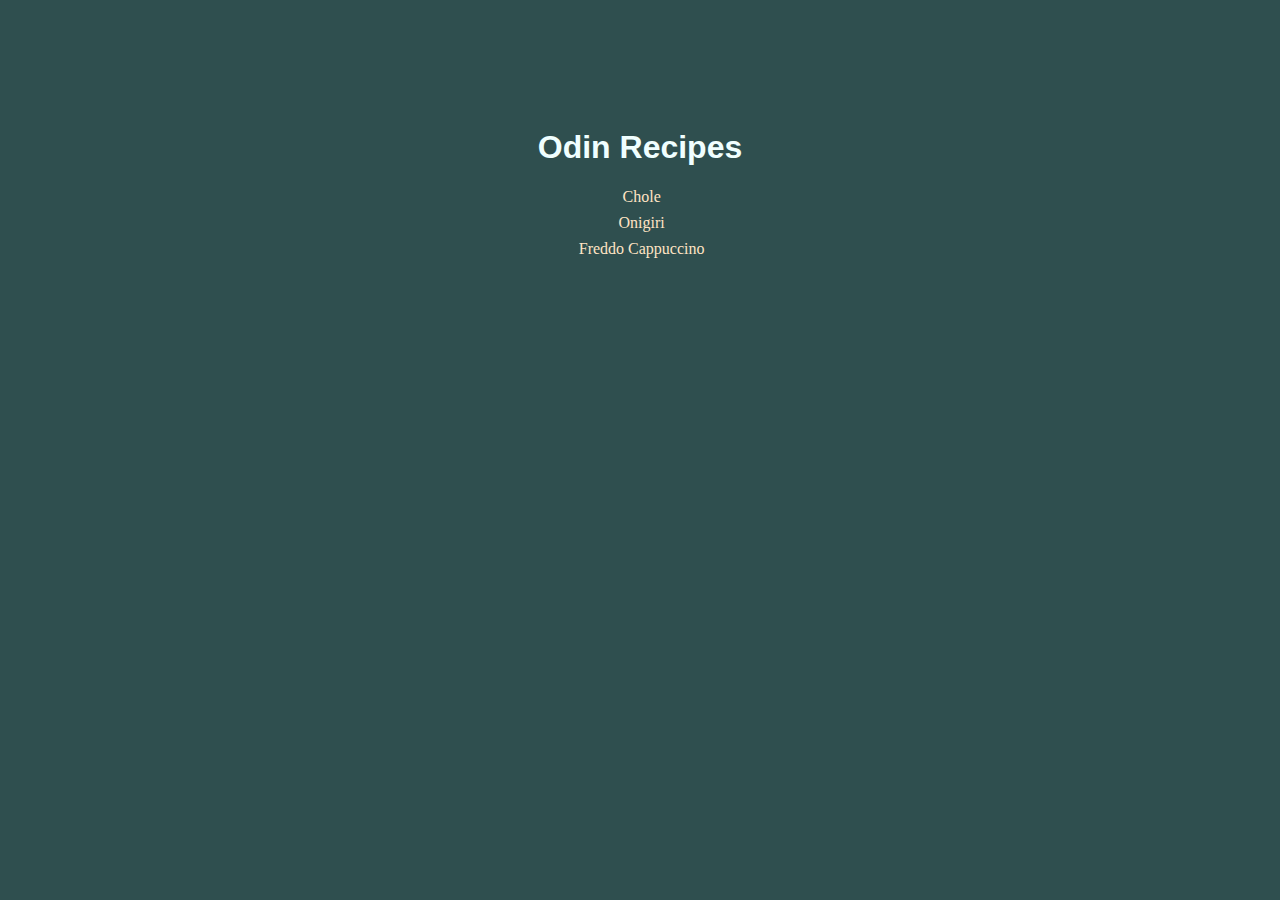
<file: index.html>
<!DOCTYPE html>
<html lang="en">
<head>
    <meta charset="UTF-8">
    <meta name="viewport" content="width=device-width, initial-scale=1.0">
    <title>Odin Recipes</title>
    <link rel="stylesheet" href="./styles/index.css">
</head>
<body>
    <h1>Odin Recipes</h1>
    <ul>
        <li><a href="./recipes/chole-bhature.html">Chole</a ></li>
        <li><a href="./recipes/onigiri.html">Onigiri</a></li>
        <li><a href="./recipes/freddo-cappuccino.html">Freddo Cappuccino</a></li>
    </ul>
</body>
</html>
</file>
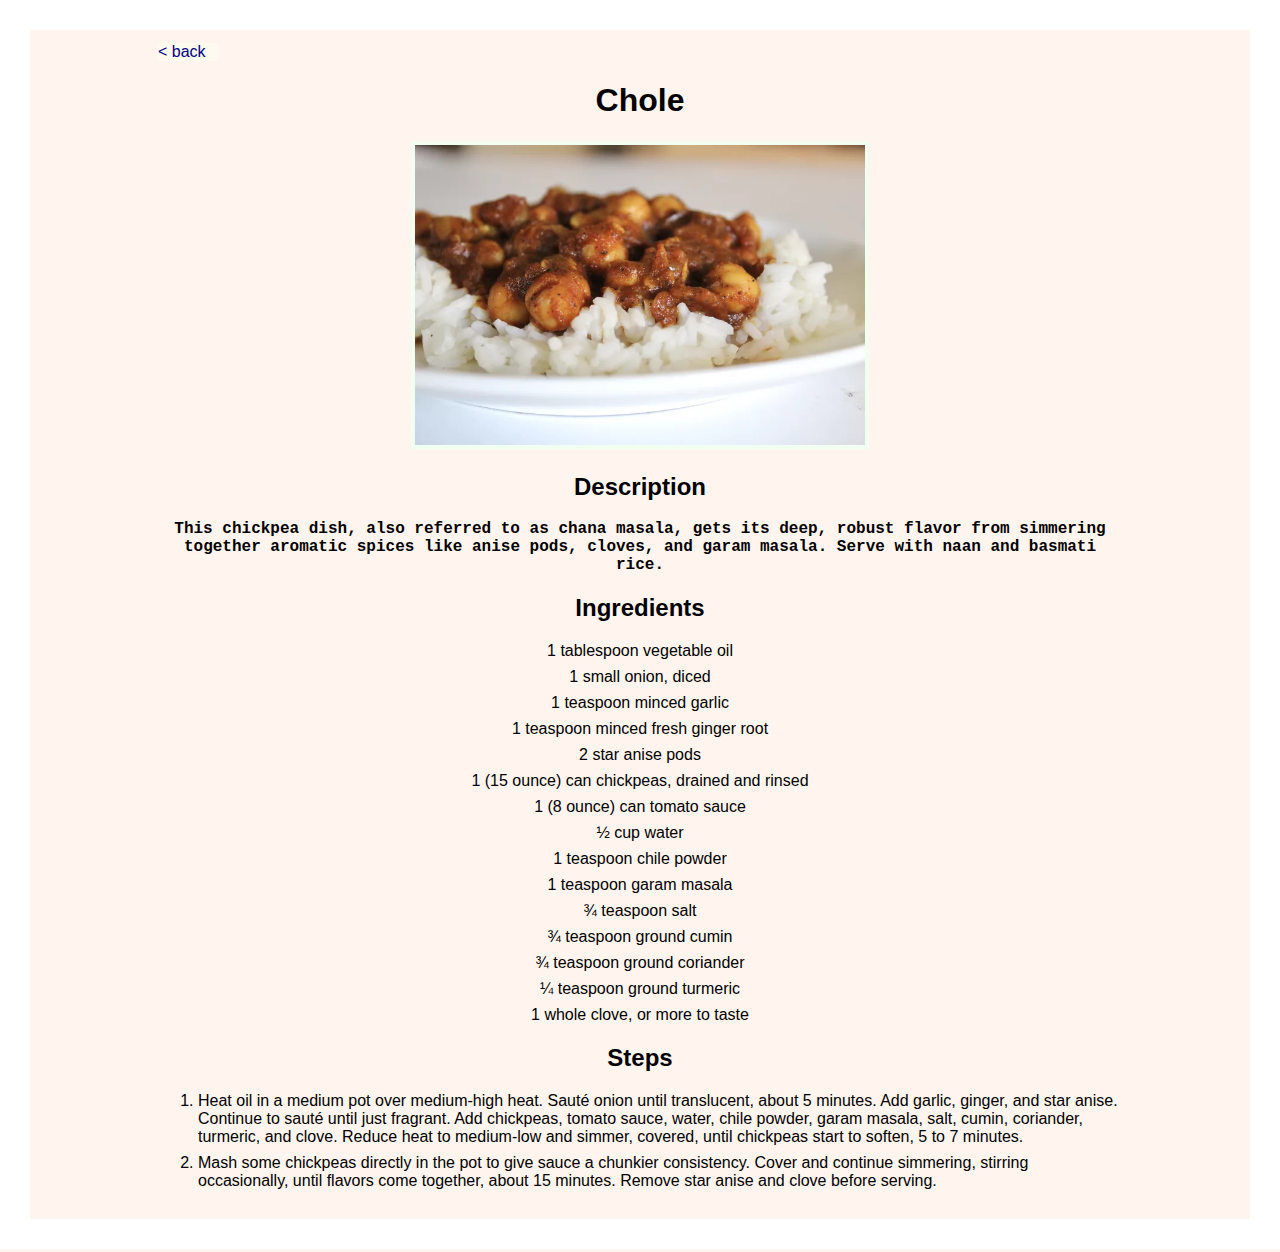
<file: recipes/chole-bhature.html>
<!DOCTYPE html>
<html lang="en">
<head>
    <meta charset="UTF-8">
    <meta name="viewport" content="width=device-width, initial-scale=1.0">
    <title>Chole</title>
    <link rel="stylesheet" href="../styles/recipes.css">
</head>
<body>
    <a href="../">&lt; back</a>
    <h1>Chole</h1>
    <img src="../images/Chole.png" alt="Chole-image">
    <h2>Description</h2>
    <p>This chickpea dish, also referred to as chana masala, gets its deep,
        robust flavor from simmering together aromatic spices like anise pods,
        cloves, and garam masala. Serve with naan and basmati rice.
    </p>
    <h2>Ingredients</h2>
    <ul>
        <li>1 tablespoon vegetable oil</li>
        <li>1 small onion, diced</li>
        <li>1 teaspoon minced garlic</li>
        <li>1 teaspoon minced fresh ginger root</li>
        <li>2 star anise pods</li>
        <li>1 (15 ounce) can chickpeas, drained and rinsed</li>
        <li>1 (8 ounce) can tomato sauce</li>
        <li>½ cup water</li>
        <li>1 teaspoon chile powder</li>
        <li>1 teaspoon garam masala</li>
        <li>¾ teaspoon salt</li>
        <li>¾ teaspoon ground cumin</li>
        <li>¾ teaspoon ground coriander</li>
        <li>¼ teaspoon ground turmeric</li>
        <li>1 whole clove, or more to taste</li>
    </ul>
    <h2>Steps</h2>
    <ol>
        <li>Heat oil in a medium pot over medium-high heat. Sauté onion until translucent, 
            about 5 minutes. Add garlic, ginger, and star anise. Continue to sauté until just fragrant. 
            Add chickpeas, tomato sauce, water, chile powder, garam masala, salt, cumin, coriander, turmeric, and clove.
            Reduce heat to medium-low and simmer, covered, until chickpeas start to soften, 5 to 7 minutes.
        </li>
        <li>
            Mash some chickpeas directly in the pot to give sauce a chunkier consistency. 
            Cover and continue simmering, stirring occasionally, until flavors come together, about 15 minutes. 
            Remove star anise and clove before serving.
        </li>
    </ol>

    
</body>
</html>
</file>
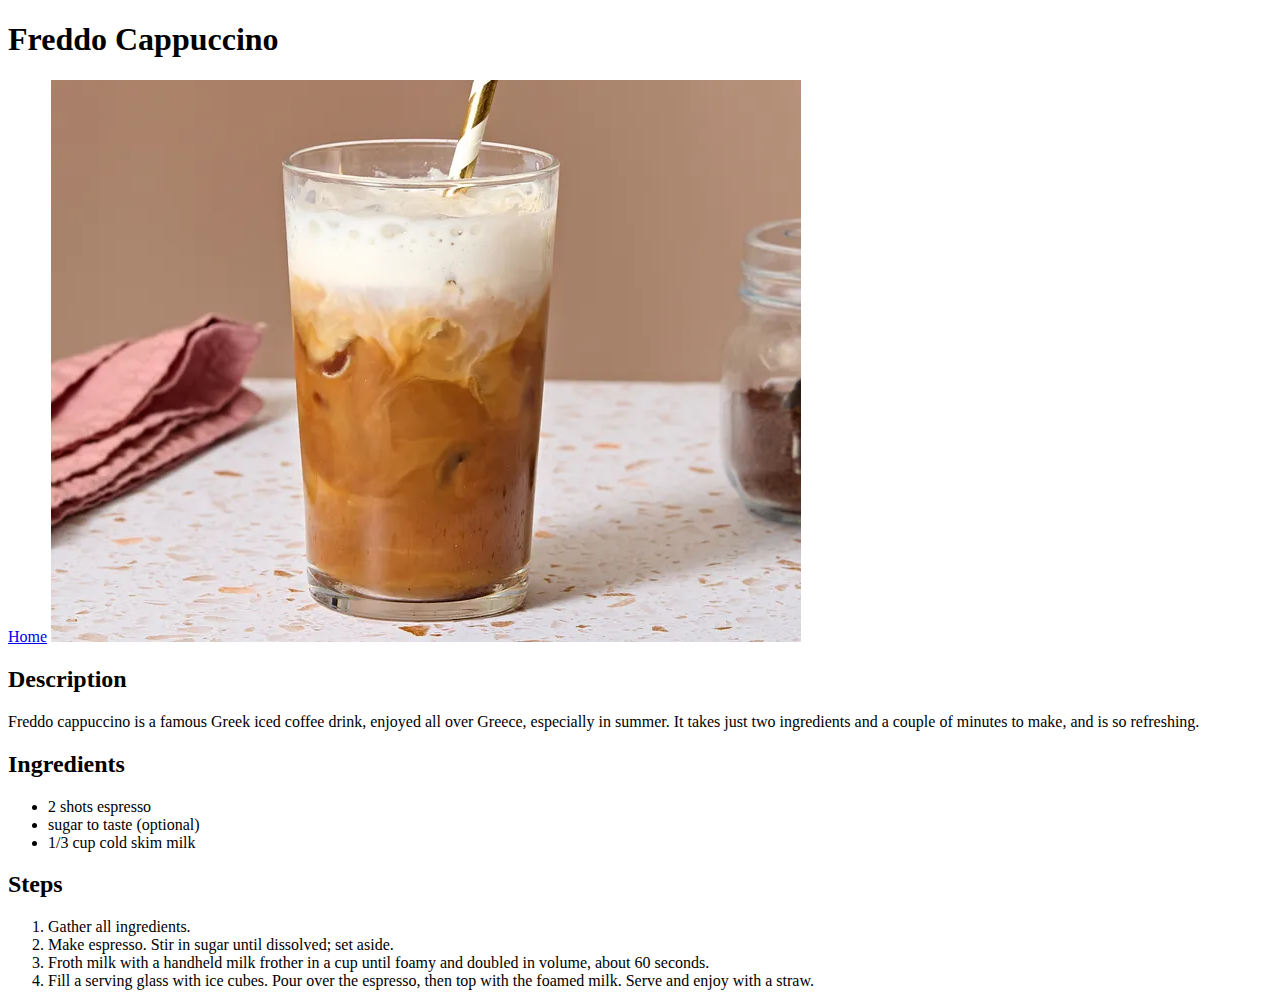
<file: recipes/freddo-cappuccino.html>
<!DOCTYPE html>
<html lang="en">
<head>
    <meta charset="UTF-8">
    <meta name="viewport" content="width=device-width, initial-scale=1.0">
    <title>Freddo Cappuccino</title>
</head>
<body>
    <h1>Freddo Cappuccino</h1>
    <a href="../">Home</a>
    <img src="../images/FreddoCappuccino.png" alt="freddo cappuccino">
    <h2>Description</h2>
    <p>Freddo cappuccino is a famous Greek iced coffee drink, enjoyed all over Greece, especially in summer. 
        It takes just two ingredients and a couple of minutes to make, and is so refreshing.
    </p>
    <h2>Ingredients</h2>
    <ul>
        <li>2 shots espresso</li>
        <li>sugar to taste (optional)</li>
        <li>1/3 cup cold skim milk</li>
    </ul>
    <h2>Steps</h2>
    <ol>
        <li>Gather all ingredients.</li>
        <li>Make espresso. Stir in sugar until dissolved; set aside.</li>
        <li>Froth milk with a handheld milk frother in a cup until foamy and doubled in volume, about 60 seconds.</li>
        <li>Fill a serving glass with ice cubes. Pour over the espresso, then top with the foamed milk. Serve and enjoy with a straw.</li>
    </ol>
</body>
</html>
</file>
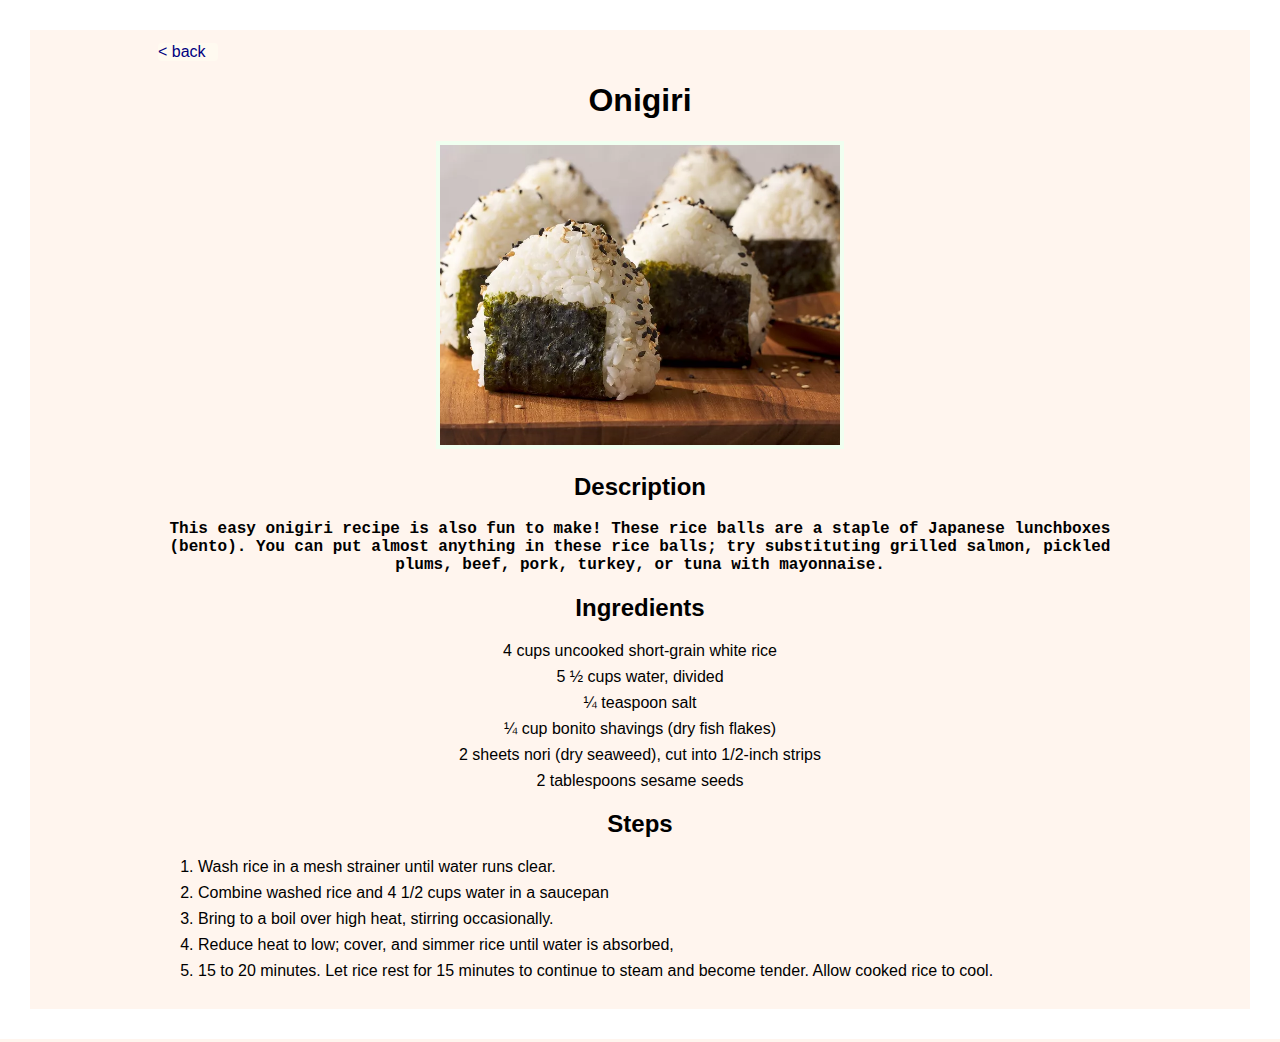
<file: recipes/onigiri.html>
<!DOCTYPE html>
<html lang="en">
<head>
    <meta charset="UTF-8">
    <meta name="viewport" content="width=device-width, initial-scale=1.0">
    <title>Onigiri</title>
    <link rel="stylesheet" href="../styles/recipes.css"> 
</head>
<body>
    <a href="../">&lt; back</a>
    <h1>Onigiri</h1>
    <img src="../images/Onigiri.png" alt="Japanese rice-ball">
    <h2>Description</h2>
    <p>
        This easy onigiri recipe is also fun to make! These rice balls are a staple of Japanese lunchboxes (bento). 
        You can put almost anything in these rice balls; try substituting grilled salmon, pickled plums, beef, pork, turkey, or tuna with mayonnaise.
    </p>
    <h2>Ingredients</h2>
    <ul>
        <li>4 cups uncooked short-grain white rice</li>
        <li>5 ½ cups water, divided</li>
        <li>¼ teaspoon salt</li>
        <li>¼ cup bonito shavings (dry fish flakes)</li>
        <li>2 sheets nori (dry seaweed), cut into 1/2-inch strips</li>
        <li>2 tablespoons sesame seeds</li>
    </ul>
    <h2>Steps</h2>
    <ol>
        <li>Wash rice in a mesh strainer until water runs clear.  
        </li>
        <li>
            Combine washed rice and 4 1/2 cups water in a saucepan
        </li>
        <li>
            Bring to a boil over high heat, stirring occasionally.
        </li>
        <li>
            Reduce heat to low; cover, and simmer rice until water is absorbed, 
        </li>
        <li>
            15 to 20 minutes. Let rice rest for 15 minutes to continue to steam and become tender. Allow cooked rice to cool.
        </li>
    </ol>
</body>
</html>
</file>
<file: styles/index.css>
body {
    background-color: darkslategray;
    color: azure;
    text-align: center;
    padding-top: 100px;
    font-family: verdana, sans-serif;
}

li {
    list-style: none;
    margin: 0 0 8px -3%;
}

a {
    font-family: Georgia, serif;
    text-decoration: none;
    color: bisque;
}
</file>
<file: styles/recipes.css>
body{
    font-family: Arial, sans-serif;
    padding: 1% 10%;
    border: 30px solid white;
    margin: 0;
    background-color: seashell;
    text-align: center;
}

ol, a{
    text-align: left;
}

a  {
    display: block;
    background-color: floralwhite;
    border-radius: 4px;
    width: 60px;
    text-decoration: none;
    color: navy;
}

img {
    display: inline;
    height: 300px;
    width: auto;
    border: 4px solid honeydew;
}

p {
    font-family: monaco, monospace;
    font-weight: bold;
}

ul {
    list-style: none;
    margin-left: -40px;
}

li {
    font-family: Georgia, sans-serif;
    margin-bottom: 8px;
}
</file>
